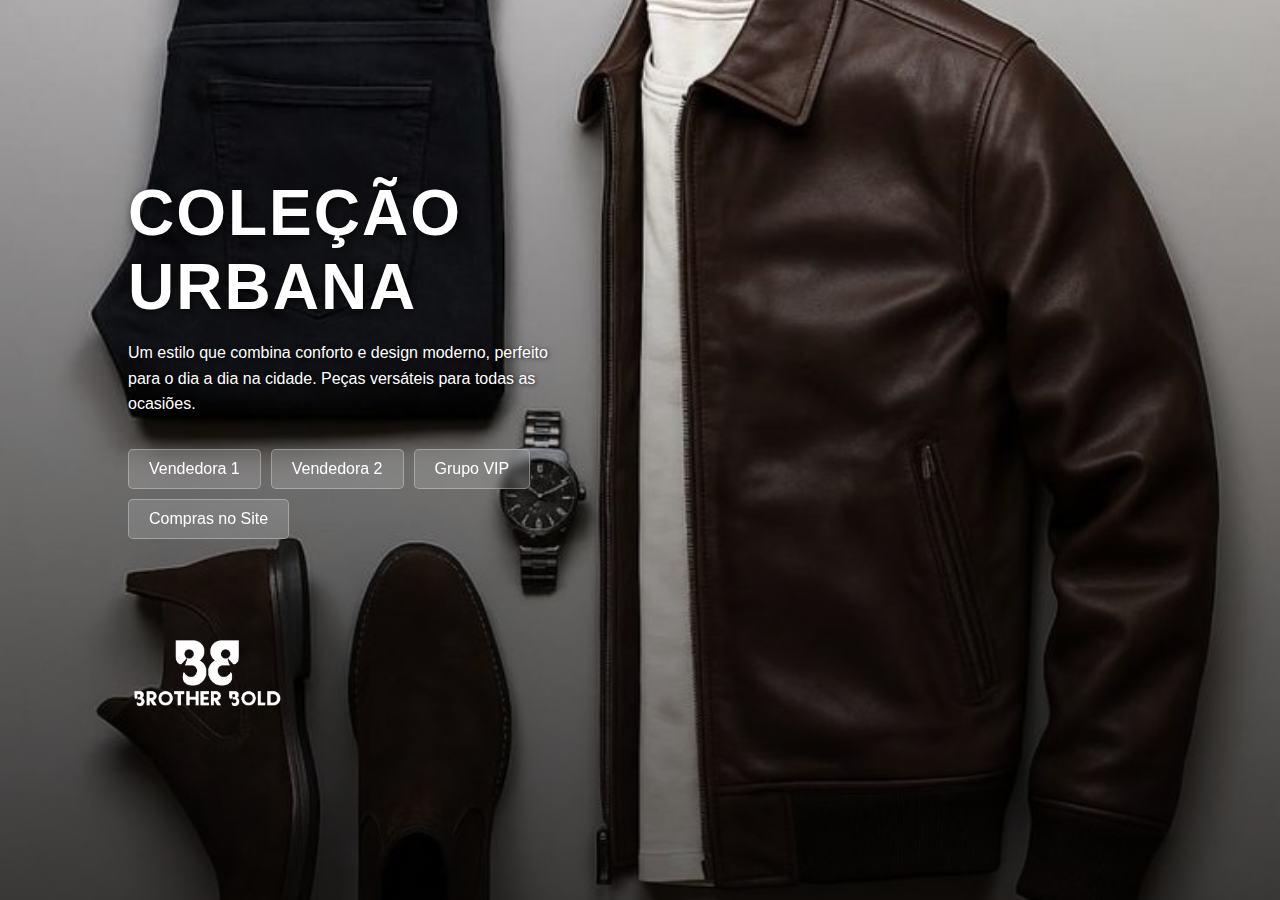
<file: index.html>
<!DOCTYPE html>
<html lang="pt-br">
<head>
    <meta charset="UTF-8">
    <meta name="viewport" content="width=device-width, initial-scale=1.0">
    <title>Catálogo Interativo v4</title>
    <style>
        /* --- 1. Configuração Geral e Reset --- */
        :root {
            --transition-speed-fast: 0.5s;
            --transition-speed-slow: 0.8s;
        }

        * {
            margin: 0;
            padding: 0;
            box-sizing: border-box;
        }

        body {
            font-family: -apple-system, BlinkMacSystemFont, 'Segoe UI', Roboto, Helvetica, Arial, sans-serif;
            height: 100vh;
            overflow: hidden; /* Previne barras de rolagem */
            color: white;
            background-color: #121212;
        }

        /* --- 2. Container Principal e Painéis de Fundo --- */
        .main-container {
            position: relative;
            width: 100%;
            height: 100%;
        }

        .background-panels .panel {
            position: absolute;
            top: 0;
            left: 0;
            width: 100%;
            height: 100%;
            background-size: cover;
            background-position: center;
            opacity: 0;
            transition: opacity var(--transition-speed-slow) ease-in-out;
            z-index: 1;
        }

        .background-panels .panel::before {
            content: '';
            position: absolute;
            top: 0;
            left: 0;
            width: 100%;
            height: 100%;
            background: linear-gradient(to top, rgba(0,0,0,0.6), transparent);
            z-index: 2;
        }

        .background-panels .panel.active {
            opacity: 1;
        }

        /* --- Imagens de Fundo --- */
        #panel-1 { background-image: url('conjunto.png'); }
        #panel-2 { background-image: url('conjuntoescuro.png'); }
        #panel-3 { background-image: url('jaquetaverde.png'); }
        #panel-4 { background-image: url('homem.png'); }

        /* --- 3. Conteúdo de Texto e Botões --- */
        .content {
            position: absolute;
            top: 50%;
            left: 10%;
            transform: translateY(-50%);
            z-index: 3;
            max-width: 450px;
            transition: opacity 0.3s ease, transform 0.3s ease;
        }
        
        .content.fade-out {
            opacity: 0;
            transform: translateY(-60%);
        }

        .content h1 {
            font-size: 4rem;
            text-transform: uppercase;
            letter-spacing: 2px;
            text-shadow: 2px 2px 8px rgba(0, 0, 0, 0.7);
        }

        .content p {
            font-size: 1rem;
            line-height: 1.6;
            margin-top: 1rem;
            text-shadow: 1px 1px 4px rgba(0, 0, 0, 0.7);
        }
        
        /* --- 4. Botões de Ação --- */
        .action-buttons {
            margin-top: 2rem;
            display: flex;
            flex-wrap: wrap; 
            gap: 10px;
        }

        .btn {
            display: inline-block;
            padding: 10px 20px;
            border-radius: 5px;
            background-color: rgba(255, 255, 255, 0.15);
            border: 1px solid rgba(255, 255, 255, 0.3);
            color: white;
            text-decoration: none;
            text-align: center;
            font-weight: 500;
            backdrop-filter: blur(5px);
            -webkit-backdrop-filter: blur(5px);
            transition: background-color 0.3s ease, transform 0.2s ease;
        }

        .btn:hover {
            background-color: rgba(255, 255, 255, 0.3);
            transform: translateY(-2px);
        }

        /* --- 5. Logo da Marca --- */
        .brand-logo {
            max-width: 160px; /* Define um tamanho máximo para a logo */
            margin-top: 6rem; /* Espaçamento acima da logo */
        }
        
        /* --- 6. Estilos para Mobile --- */
        @media (max-width: 768px) {
            .content {
                top: 5vh; /* Ajusta a posição para dar mais espaço */
                left: 5vw;
                right: 5vw;
                transform: translateY(0);
                width: 90%;
                max-width: 90%;
                text-align: center;
                display: flex; /* Adicionado para facilitar o centramento */
                flex-direction: column; /* Organiza os itens em coluna */
                align-items: center; /* Centraliza tudo horizontalmente */
            }
            .content h1 {
                font-size: 2.5rem;
            }
            .content p {
                font-size: 0.9rem;
            }
            .action-buttons {
                justify-content: center;
            }
        }
    </style>
</head>
<body>

    <main class="main-container">
        <div class="background-panels">
            <div class="panel active" id="panel-1"></div>
            <div class="panel" id="panel-2"></div>
            <div class="panel" id="panel-3"></div>
            <div class="panel" id="panel-4"></div>
        </div>

        <div class="content">
            <h1 id="content-title"></h1>
            <p id="content-description"></p>
            <div class="action-buttons">
                <a href="#" class="btn">Vendedora 1</a>
                <a href="#" class="btn">Vendedora 2</a>
                <a href="#" class="btn">Grupo VIP</a>
                <a href="#" class="btn">Compras no Site</a>
            </div>
            <!-- Imagem adicionada aqui -->
            <img src="brother.png" alt="Logo da Marca" class="brand-logo">
        </div>
    </main>

    <script>
        document.addEventListener('DOMContentLoaded', () => {
            const contentContainer = document.querySelector('.content');
            const contentTitle = document.getElementById('content-title');
            const contentDescription = document.getElementById('content-description');
            const panels = document.querySelectorAll('.panel');

            const slidesData = [
                {
                    target: 'panel-1', 
                    title: 'Coleção Urbana', 
                    description: 'Um estilo que combina conforto e design moderno, perfeito para o dia a dia na cidade. Peças versáteis para todas as ocasiões.'
                },
                {
                    target: 'panel-2', 
                    title: 'Estilo Noturno', 
                    description: 'Elegância e sofisticação em tons escuros. O look ideal para eventos noturnos e momentos que pedem um toque de classe.'
                },
                {
                    target: 'panel-3', 
                    title: 'Aventura Casual', 
                    description: 'Proteção e estilo para qualquer clima. A jaqueta essencial para quem busca funcionalidade sem abrir mão da moda.'
                },
                {
                    target: 'panel-4', 
                    title: 'Clássico Atemporal', 
                    description: 'O suéter que transcende tendências. Conforto e um visual refinado que nunca sai de moda, essencial em qualquer guarda-roupa.'
                }
            ];

            let currentIndex = 0;

            function showSlide(index) {
                const slide = slidesData[index];
                contentContainer.classList.add('fade-out');

                setTimeout(() => {
                    contentTitle.textContent = slide.title;
                    contentDescription.textContent = slide.description;
                    
                    panels.forEach(p => p.classList.remove('active'));
                    document.getElementById(slide.target).classList.add('active');

                    contentContainer.classList.remove('fade-out');
                }, 300);
            }

            function nextSlide() {
                currentIndex = (currentIndex + 1) % slidesData.length;
                showSlide(currentIndex);
            }

            showSlide(0);
            setInterval(nextSlide, 5000);
        });
    </script>

</body>
</html>
</file>
